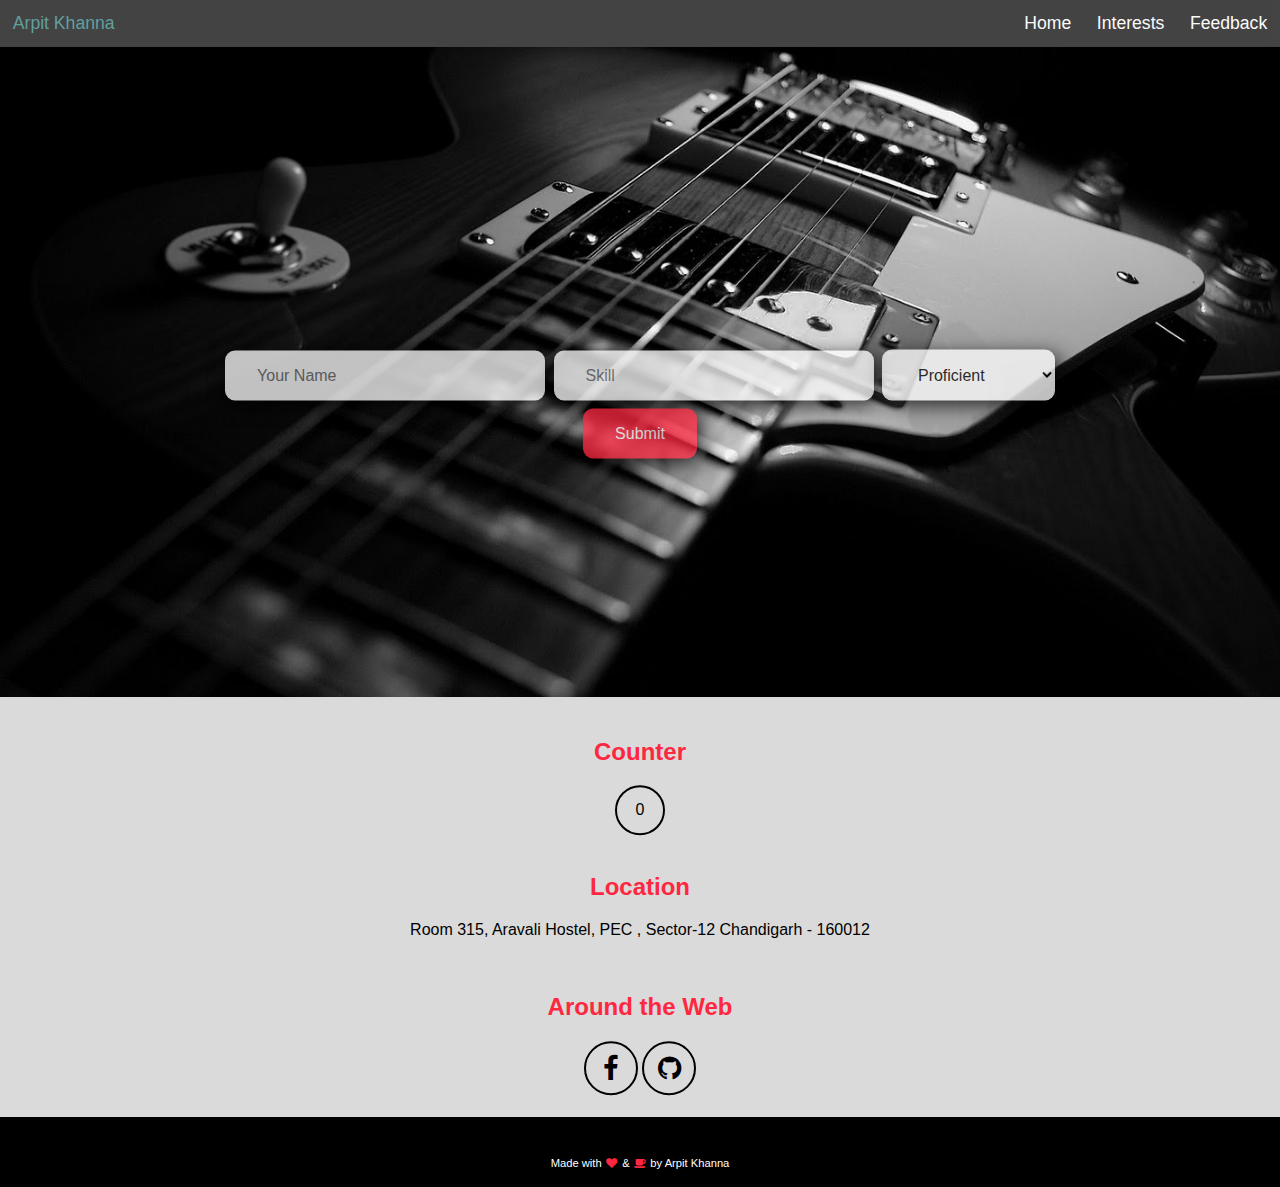
<file: html/feedback.html>
<!DOCTYPE html>
<html>
<head>
	<title>
		Arpit Khanna
	</title>
	<link rel="stylesheet" type="text/css" href="../css/main.css">
	<script src="../js/main.js"></script> 
	<meta charset="UTF-8">
	<meta name="viewport" content="width=device-width, initial-scale=1">
	<link rel="stylesheet" href="https://use.fontawesome.com/releases/v5.7.0/css/all.css" integrity="sha384-lZN37f5QGtY3VHgisS14W3ExzMWZxybE1SJSEsQp9S+oqd12jhcu+A56Ebc1zFSJ" crossorigin="anonymous">
	<link rel="stylesheet" href="https://cdnjs.cloudflare.com/ajax/libs/font-awesome/4.7.0/css/font-awesome.min.css">


</head>

<body class="feedback-body">
	<ul id="navbar" >
		<li id="name" >Arpit Khanna</li><br>
		<li onmouseover="navbar_color_change(this)" onmouseout="navbar_color_reverse(this)"><a  href="feedback.html">Feedback</a></li>
		<li  onmouseover="navbar_color_change(this)" onmouseout="navbar_color_reverse(this)"><a href="interests.html">Interests</a></li>
		<li  onmouseover="navbar_color_change(this)" onmouseout="navbar_color_reverse(this)"><a href="../index.html">Home</a></li>
	</ul>
	<div class="feed-back">	
		<div class="feed-back-form">
			<input name="firstname" id="firstname" placeholder="Your Name" type="text"> 
			<input name="skill" id="skill" placeholder="Skill" type="text"> 
			<select id="level" name="level">
				<option value="Proficient">Proficient</option>
				<option value="Intermediate">Intermediate</option>
				<option value="Beginner">Beginner</option>
			</select> <br/>
			<button onclick="submission()">Submit</button>
		</div>
	</div>
	<div class="feedback-table">
		<br/>
		<br/>
		<br/>

		<h1> Feedback Table</h1>	
		<br/>
		<br/>
		<br/>
	</div>

	<div class="contact-me">
		<div class="contact-me-align">
			<div class="contact-me-counter">
				<h2> Counter</h2>
			<button type="button" id="like-button" onclick="setValue()">0</button>
			</div>
			<br/>

			<div class="contact-me-location">
				<h2> Location
				</h2>
				<p>
					Room 315, Aravali Hostel,
					PEC , Sector-12
					Chandigarh - 160012
				</p>
			</div>
			<br/>
			<div class="contact-me-web">
				<h2> Around the Web</h2>
				<a href="https://www.facebook.com/arpit.khanna.184" target="_blank" ><i class="fa fa-facebook"></i></a>
				<a href="https://github.com/arpit15khanna" target="_blank"><i class="fa fa-github"></i></a>


			</div>
		</div>
	</div>
	<div class="foot">
		<p>
			Made with <i class="fa fa-fw fa-heart foot-ic"></i> & <i class="fa fa-fw fa-coffee foot-ic"></i> by Arpit Khanna
		</p>
	</div>
</body>
</html>
</file>
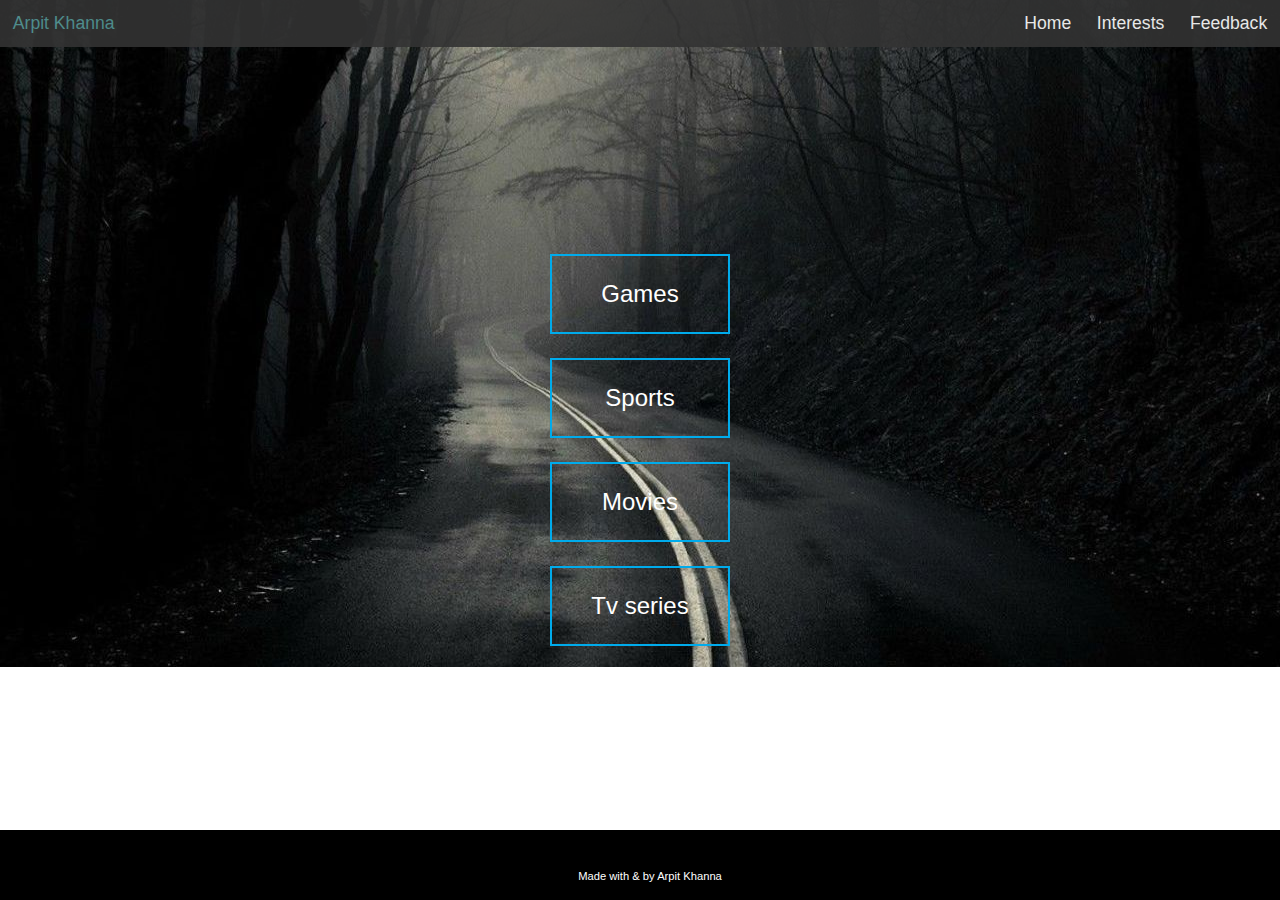
<file: html/interests.html>
<!DOCTYPE html>
<html>
<head>
	<title>
		Arpit Khanna
	</title>
	<link rel="stylesheet" type="text/css" href="../css/main.css">
	<script src="../js/main.js"></script> 
	<meta charset="UTF-8">
	<meta name="viewport" content="width=device-width, initial-scale=1">
	<link rel="stylesheet" href="https://use.fontawesome.com/releases/v5.7.0/css/all.css" integrity="sha384-lZN37f5QGtY3VHgisS14W3ExzMWZxybE1SJSEsQp9S+oqd12jhcu+A56Ebc1zFSJ" crossorigin="anonymous">

</head>

<body class="interests" onload="footer_interests()">	
	<ul id="navbar" >
		<li id="name"> Arpit Khanna</li><br>
		<li  onmouseover="navbar_color_change(this)" onmouseout="navbar_color_reverse(this)"><a href="feedback.html">Feedback</a></li>
		<li  onmouseover="navbar_color_change(this)" onmouseout="navbar_color_reverse(this)"><a href="interests.html">Interests</a></li>
		<li  onmouseover="navbar_color_change(this)" onmouseout="navbar_color_reverse(this)"><a href="../index.html">Home</a></li>
	</ul>
	<div class="close inactive"	onclick="dispof(this)">
		<h3 >CLOSE<h3>
		</div>
		<div class="wrapper">
			<div class="wrapper-in">

				<div  class="active" id="game" onclick="dispon(this)">Games</div>
				<div  class="active" id="sports" onclick="dispon(this)" >Sports</div>
				<div  class="active" id="movies" onclick="dispon(this)" >Movies</div>
				<div  class="active" id="tv" onclick="dispon(this)" >	Tv series</div>
			</div>

		</div>
		
		<div class="foot">
			<p>
				Made with <i class="fa fa-fw fa-heart foot-ic"></i> & <i class="fa fa-fw fa-coffee foot-ic"></i> by Arpit Khanna
			</p>
		</div>

	</body>


	</html>
</file>
<file: css/main.css>
body {
  margin: 0;
  padding: 0;
  font-size: 16px;
  background-color: #fff;
  font-family: arial, "Times New Roman", Times, serif;
}
#navbar {
  list-style-type: none;
  margin: 0;
  padding: 0;
  z-index: 3;
  background-color: #333;
  opacity: 0.9;
  width: 100%;
  overflow: hidden;
}
#navbar br {
  display: none;
}

#navbar li {
  float: right;
  display: inline-block;
  color: white;
  padding: 1vw;
  font-size: 1.1em;
}
#navbar li a {
  font-family: arial;
  color: white;
  text-decoration: none;
}
#navbar #name {
  color: #00abeb;
  float: left;
}
#navbar li:hover {
  font-size: 1.1em;
  background-color: #111;
  float: right;
  display: inline-block;
  color: white;
  padding: 1vw;
}
#navbar #name:hover {
  color: #599;
  background-color: #333;
}

.slideshow {
  position: relative;
  width: 100%;
  max-height: 520px;
  margin: 0px;
  padding: 0px;
  overflow: hidden;
}
#slide-image {
  margin: 0px;
  padding: 0px;
  width: 100%;
  max-width: 2000px;
}
#slide-image-caption,
#slide-image-caption-title {
  margin-left: auto;
  margin-right: auto;

  position: absolute;
  left: 5%;
  right: 5%;
  bottom: 2.5vw;
  text-align: center;
  padding: 1vw;
  z-index: 2;
  color: #fff;
  font-size: 2.3vw;
}
#slide-image-caption-title {
  bottom: 9.5vw;
  font-size: 2.6vw;
}

.about-me div table tr td,
.about-me div table tr th {
  margin: 32vw;
  padding: 10px;
  padding-left: none;
  text-align: left;
  color: black;
  min-width: 100px;
  border: 1px solid #aaa;
}

.about-me div table tr tr:nth-child(even) {
  background-color: #cccccc;
}

.about-me div table tr th {
  background-color: #00abeb;
  color: white;
}
.time-line {
  margin: 0;
  padding: 10px;
  background-color: #111;
  opacity: 1;
}
.time-line h2 {
  color: white;
  text-align: center;
}
.time-line-box {
  position: relative;
  padding: 10px;
}
.time-line-box-button,
.time-line-box-button-alternate {
  height: 100px;
  width: 100px;
  line-height: 100px;
  text-align: center;
  margin: 10px auto;
  color: white;
  border-radius: 100px;
  border-bottom: 3px solid #00abeb;
  border-top: 3px solid #00abeb;
  opacity: 0.8;
  transition: border 0.2s;
}
.time-line-box-button:hover,
.time-line-box-button-alternate:hover {
  border: 3px #00abeb solid;
}
@media not screen and (max-width: 500px) {
  .about-me {
    position: relative;
    margin: 1vw;
    padding: 0.5vw;
    font-size: 1em;
    height: 500px;
  }
  .about-me div {
    position: relative;
    top: 50%;
    -ms-transform: translateX(0%) translateY(-50%);
    -webkit-transform: translate(0%, -50%);
    transform: translate(0%, -50%);
  }
  .about-me p {
    margin-right: 32vw;
  }
  .about-me img {
    width: 30vw;
    position: relative;
    float: right;
    top: 50%;
    margin: 1vw;
    /* -ms-transform: translateX(25%) translateY(-20%); */
    /* -webkit-transform: translate(0%, -30%); */
    transform: translate(0, -50%);
  }
  .time-line-box-button {
    animation: across 30s linear infinite;
  }
  .time-line-box-button-alternate {
    animation: across 30s linear infinite 0s reverse;
  }
}
.about-me img {
  border-radius: 50%;
  transition: 0.5s;
  box-shadow: 0 0px 0px 0 rgba(0, 0, 0, 1);
  z-index: 2;
}
.about-me img:hover {
  box-shadow: 0 0px 20px 10px rgba(0, 0, 0, 0.2);
}
@keyframes across {
  0% {
    margin-left: 50%;
    transform: translateX(0%);
  }
  25% {
    margin-left: 0%;
    transform: translateX(0%);
  }
  75% {
    margin-left: 90%;
    transform: translateX(0%);
  }

  100% {
    margin-left: 50%;
    transform: translateX(-50%);
  }
}
/*.time-line-box-text	
{
	color: white;
	border-radius: 10px;
	border:3px solid white;
	
	float: right;
	height:100px;
	width:300px;

	position: absolute;
	top:50%;
	right:10%;
	-ms-transform: translateX(0%) translateY(-50%);
	-webkit-transform: translate(0%,-50%);
	transform: translate(0%,-50%);

}
*/
.foot {
  margin: 0;
  padding: 10px;
  background-color: #000;
  color: #ffffff;
  /*#ed2d2d */
  height: 50px;
}
.foot p {
  font-size: 0.7em;
  position: relative;
  top: 50%;
  -ms-transform: translateX(0%) translateY(-50%);
  -webkit-transform: translate(0%, -50%);
  transform: translate(0%, -50%);
  text-align: center;
}
.foot i {
  color: #ff2740;
}

.interests {
  background-image: url(../img/back1.jpg.jpg);
  background-position: 20% 40%;
  background-repeat: no-repeat;
}

.wrapper {
  position: absolute;
  top: 50%;
  -ms-transform: translateX(0%) translateY(-50%);
  -webkit-transform: translate(0%, -50%);
  transform: translate(0%, -50%);

  width: 100vw;
  color: white;
  text-align: center;
}
.wrapper-in {
  text-align: center;
  font-size: 1.5em;
}
.wrapper-in div {
  max-width: 10vw;
  min-width: 100px;
  padding: 1em;
  margin: 1em auto;
}
.active {
  border: 2px solid #00abeb;
  display: normal;
}
.inactive {
  display: none;
}
.close {
  color: white;
  text-align: center;
  font-size: 1em;
  border: none;
}
.feedback-body {
  background-color: #dadada;
}

.feed-back {
  position: relative;
  background-image: url(../img/feed-back2.jpg);
  background-repeat: no-repeat;
  background-size: cover;
  max-height: 800px;
  background-attachment: fixed;
  background-position: center top;
  min-height: 650px;
}
.feed-back-form {
  margin: auto;
  position: absolute;
  top: 55%;
  left: 15%;
  right: 15%;
  -ms-transform: translateX(0%) translateY(-50%);
  -webkit-transform: translate(0%, -50%);
  transform: translate(0%, -50%);
  text-align: center;
}
.feed-back-form input,
.feed-back-form select,
.feed-back-form button {
  margin: 20px 10px;

  background-color: #ffffff;
  opacity: 0.75;
  border-radius: 10px;
  border: none;
  color: white;
  padding: 16px 32px;
  text-decoration: none;
  margin: 4px 2px;
  cursor: pointer;
  font-size: 1em;
  color: black;

  box-shadow: 5px 5px 20px #000000;
}
.feed-back-form button {
  background-color: #ff2740;
  color: white;
}
.feed-back-form input {
  width: 20vw;
  min-width: 100px;
}
.feedback-table {
  background-color: white;
  display: none;
  text-align: center;
  padding-bottom: 10px;
}
.feedback-table h1 {
  color: #000000;
}

.feedback-table table {
  width: 100%;
  max-width: 900px;

  margin: auto;
  margin-bottom: 50px;
}
.feedback-table table tbody tr td {
  padding: 20px;
  padding-left: none;
  text-align: left;
  color: black;
  min-width: 100px;
  border: 1px solid #ddd;
}

.feedback-table table tbody tr:nth-child(even) {
  background-color: #cccccc;
}

.feedback-table table tbody tr:hover {
  background-color: #eeeeee;
}
#table-header {
  background-color: #ff2740;
  color: white;
}

.contact-me {
  height: 400px;
  background-color: #dadada;
}
.contact-me-align {
  position: relative;
  top: 50%;
  -ms-transform: translateX(0%) translateY(-50%);
  -webkit-transform: translate(0%, -50%);
  transform: translate(0%, -50%);
}

.contact-me-location,
.contact-me-web,
.contact-me-counter {
  text-align: center;
}
.contact-me-location h2,
.contact-me-web h2,
.contact-me-counter h2 {
  color: #ff2740;
}
.contact-me-counter button {
  background-color: transparent;
  display: inline-block;
  height: 50px;
  width: 50px;
  border: 2px solid black;
  font-size: 1em;
  border-radius: 100%;
  color: black;
  transition-duration: 0.5s;
}
.contact-me-web a {
  /*	margin:5px;
	padding: 20px;
	*/
  padding: 0;
  display: inline-block;
  height: 50px;
  width: 50px;
  border: 2px solid black;
  border-radius: 100%;
  color: black;
  transition-duration: 0.5s;
}
.contact-me-web a i {
  font-size: 1.7em;
  padding: 0;
  position: relative;
  top: 50%;
  -ms-transform: translateX(0%) translateY(-50%);
  -webkit-transform: translate(0%, -50%);
  transform: translate(0%, -50%);
}
.contact-me-web a:hover,
.contact-me-counter button:hover {
  background-color: #000000;
  opacity: 0.9;
  color: #ff2740;
}
@media screen and (max-width: 500px) {
  #navbar li,
  #navbar li:hover {
    font-size: 0.7em;
  }
  #slide-image-caption {
    font-size: 3vw;
  }
  #slide-image-caption-title {
    font-size: 3.6vw;
  }
  .about-me {
    margin: 1vw;
    padding: 0.5vw;
    font-size: 0.7em;
    text-align: center;
  }
  .about-me img {
    width: 30vw;
  }
  .about-me table {
    margin: auto;
  }
  .time-line h2 {
    font-size: 1.3em;
  }
  .time-line-box-button,
  .time-line-box-button-alternate {
    height: 90px;
    width: 90px;
    line-height: 90px;
  }
  .wrapper-in {
    font-size: 0.75em;
  }
  .close {
    font-size: 0.5em;
  }

  .feedback-table table tbody tr td {
    min-width: 60px;
  }
}
</file>
